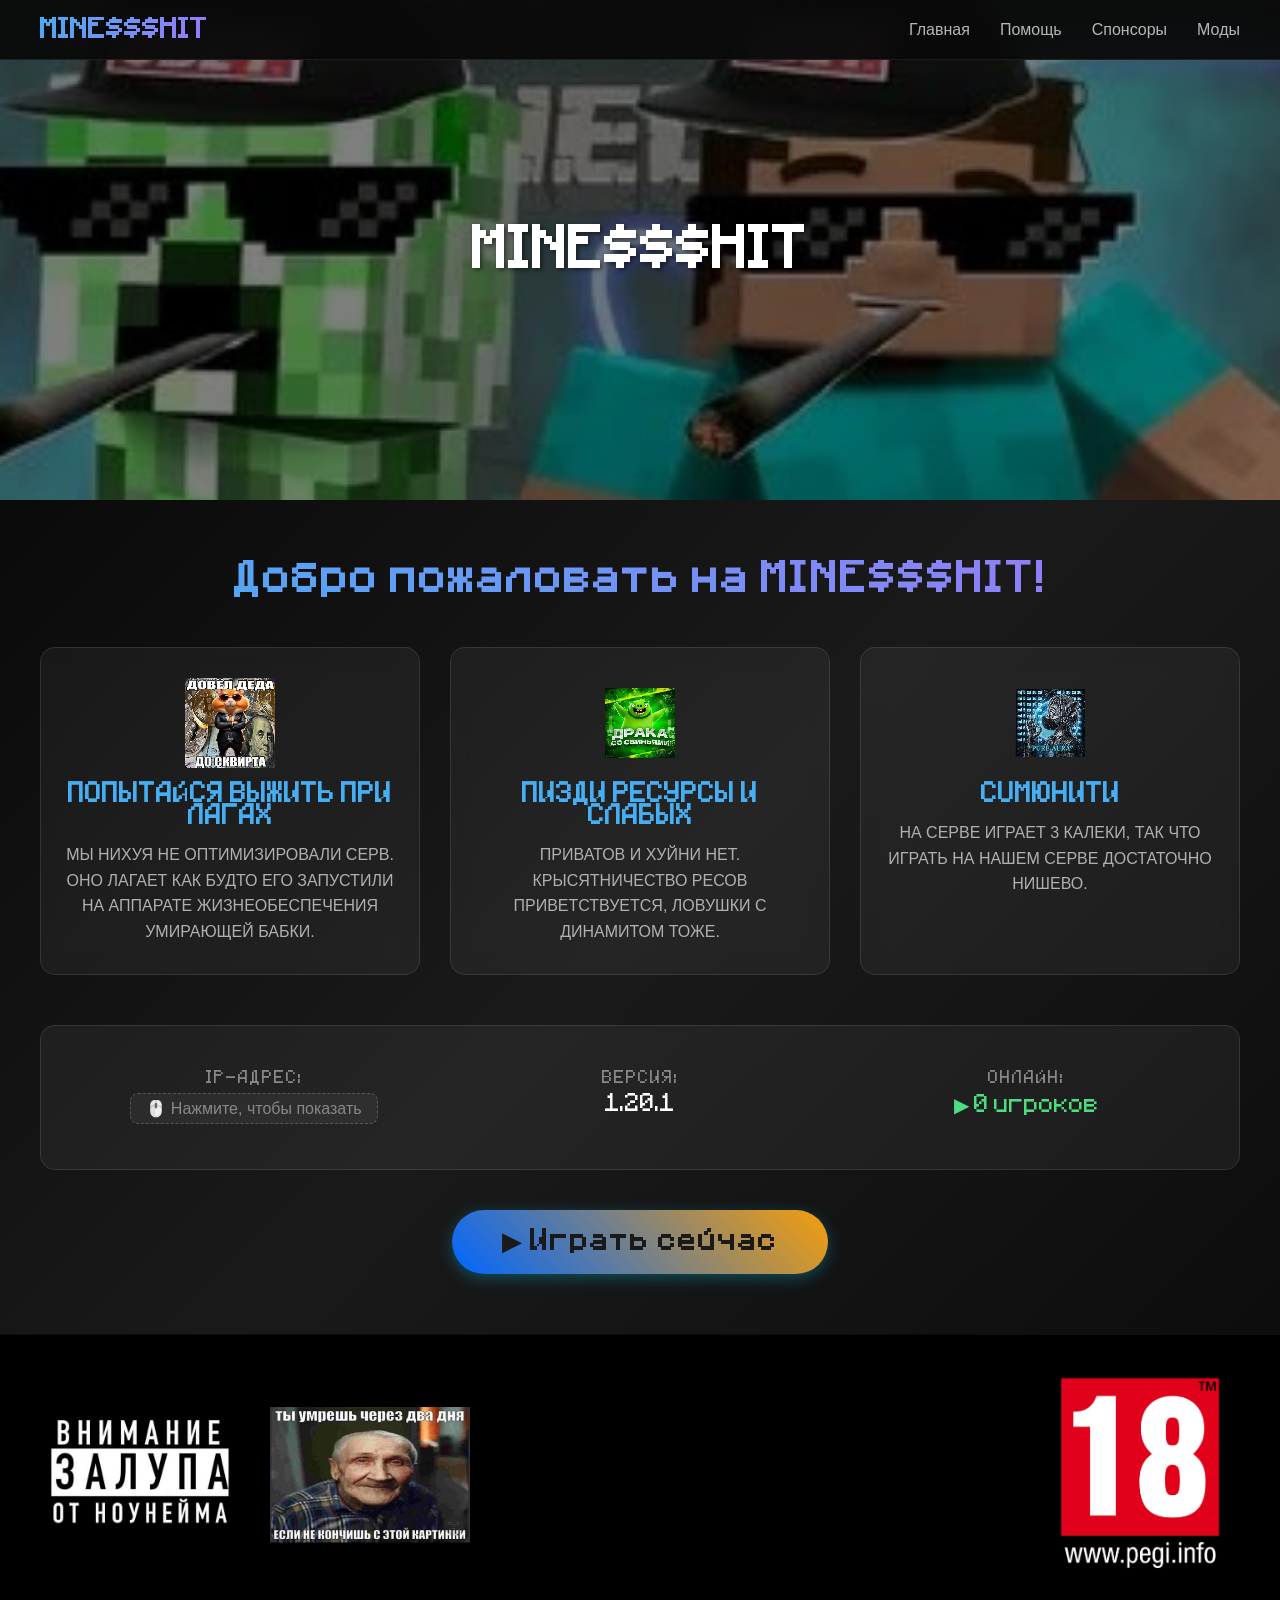
<file: index.html>
<!DOCTYPE html>
<html lang="ru">
<head>
    <meta charset="UTF-8">
    <meta name="viewport" content="width=device-width, initial-scale=1.0">
    <title>MINE$$$HIT</title>
    <link rel="stylesheet" href="style.css">
</head>
<body>
    <nav class="navbar">
        <div class="nav-container">
            <div class="nav-logo">
                <a href="index.html">MINE$$$HIT</a>
            </div>
            
           <ul class="nav-menu">
    <li><a href="player.html">Главная</a></li>
    <li><a href="#" id="helpBtn">Помощь</a></li>
    <li><a href="spons.html">Спонсоры</a></li>
    <li><a href="mods.html">Моды</a></li>
</ul>
            <div class="nav-burger" id="burgerMenu">
                <span></span>
                <span></span>
                <span></span>
            </div>
        </div>
    </nav>
    <div class="channel-banner">
        <img src="images/shapka test 2.jpg" alt="Баннер канала">
        <div class="banner-text">MINE$$$HIT</div>
    </div>

    <section class="server-info">
        <div class="container">
            <h2 class="section-title">Добро пожаловать на MINE$$$HIT!</h2>
            
            <div class="info-grid">
                <div class="info-card">
                    <div class="icon">
                        <img src="images/ded.jpg" alt="Выживание">
                    </div>
                    <h3>ПОПЫТАЙСЯ ВЫЖИТЬ ПРИ ЛАГАХ</h3>
                    <p>МЫ НИХУЯ НЕ ОПТИМИЗИРОВАЛИ СЕРВ. ОНО ЛАГАЕТ КАК БУДТО ЕГО ЗАПУСТИЛИ НА АППАРАТЕ ЖИЗНЕОБЕСПЕЧЕНИЯ УМИРАЮЩЕЙ БАБКИ.</p>
                </div>
                <div class="info-card">
                    <div class="icon">
                        <img src="images/svin.jpg" alt="Приваты">
                    </div>
                    <h3>ПИЗДИ РЕСУРСЫ И СЛАБЫХ</h3>
                    <p>ПРИВАТОВ И ХУЙНИ НЕТ. КРЫСЯТНИЧЕСТВО РЕСОВ ПРИВЕТСТВУЕТСЯ, ЛОВУШКИ С ДИНАМИТОМ ТОЖЕ.</p>
                </div>
                <div class="info-card">
                    <div class="icon">
                        <img src="images/aura.jpg" alt="Комьюнити">
                    </div>
                    <h3>CUMЮНИТИ</h3>
                    <p>НА СЕРВЕ ИГРАЕТ 3 КАЛЕКИ, ТАК ЧТО ИГРАТЬ НА НАШЕМ СЕРВЕ ДОСТАТОЧНО НИШЕВО.</p>
                </div>
            </div>
            <div class="server-details">
                <div class="detail-item">
                    <span class="label">IP-адрес:</span>
                    <span class="value" style="display: flex; flex-direction: column; align-items: center; gap: 8px;">
                        <span id="ip-hidden" class="ip-hidden">🖱️ Нажмите, чтобы показать</span>
                        <span id="ip-visible" class="ip-visible" style="display: none;"><img src="images/IP.jpg" alt="IP"></span>
                    </span>
                </div>
                <div class="detail-item">
                    <span class="label">Версия:</span>
                    <span class="value">1.20.1</span>
                </div>
                <div class="detail-item">
                    <span class="label">Онлайн:</span>
                    <span class="value" id="online-count">▶ 0 игроков</span>
                </div>
            </div>
            <div class="cta-button">
                <a href="opros.html" class="btn-play">▶ Играть сейчас</a>
            </div>
        </div>
    </section>
<footer class="site-footer">
    <div class="container">
        <div class="footer-images">
            <div class="footer-left">
                <div class="footer-img">
                    <img src="images/noname.jpg" alt="noname">
                </div>
                <div class="footer-img">
                    <img src="images/dedd.jpg" alt="dedd">
                    <img src="images/hdmi.jpg" alt="hdmi">
                </div>
            </div>
            <div class="footer-right">
                <div class="footer-img">
                    <img src="images/pegi.jpg" alt="pegi">
                </div>
            </div>
        </div>
    </div>
</footer>
    <div class="modal-overlay" id="helpModal">
        <div class="modal-content">
            <div class="modal-header">
                <h2>Помощь</h2>
                <button class="modal-close" id="helpClose">&times;</button>
            </div>
            <div class="modal-body">
                <p>Хз позвони по телефону доверия</p>
                <p style="color: #888; font-size: 14px; margin-top: 10px;">
                    <img src="images/oluh.gif">
                </p>
            </div>
        </div>
    </div>
    <script src="script.js"></script>
</body>
</html>
</file>
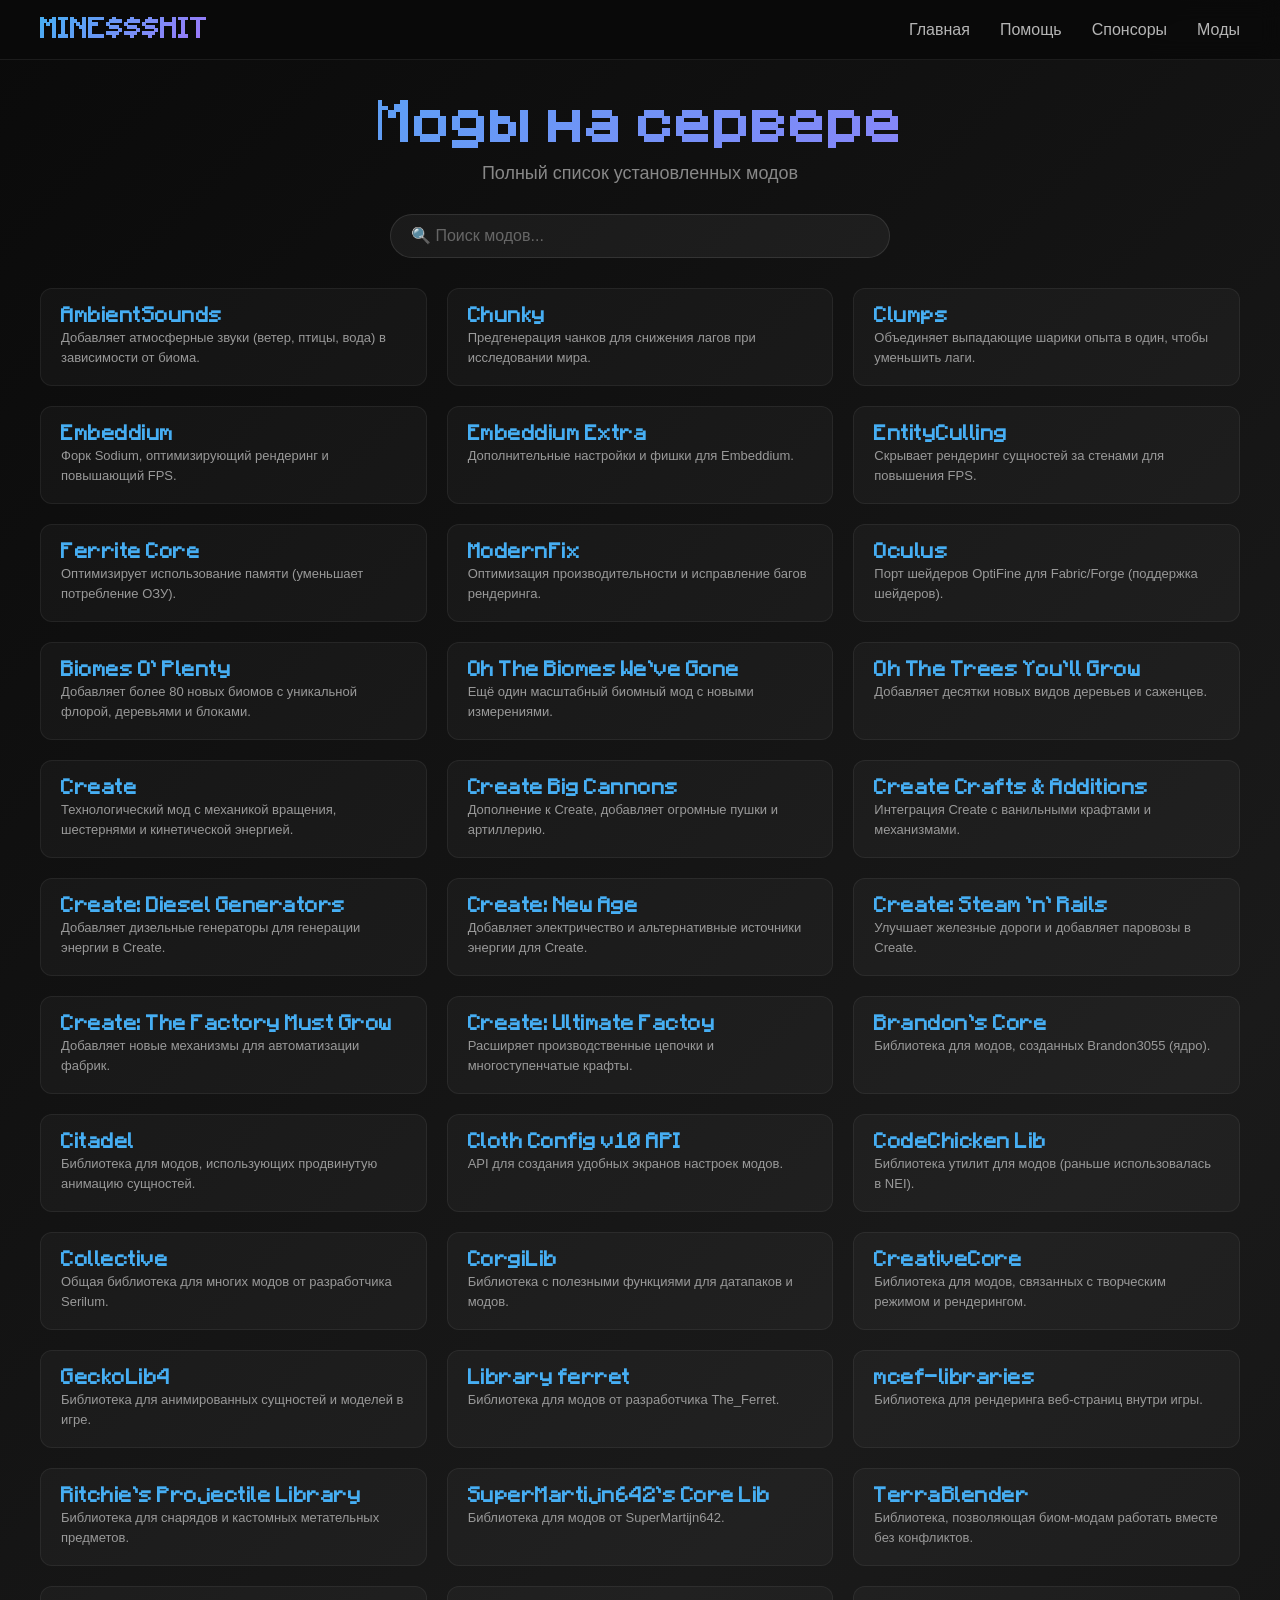
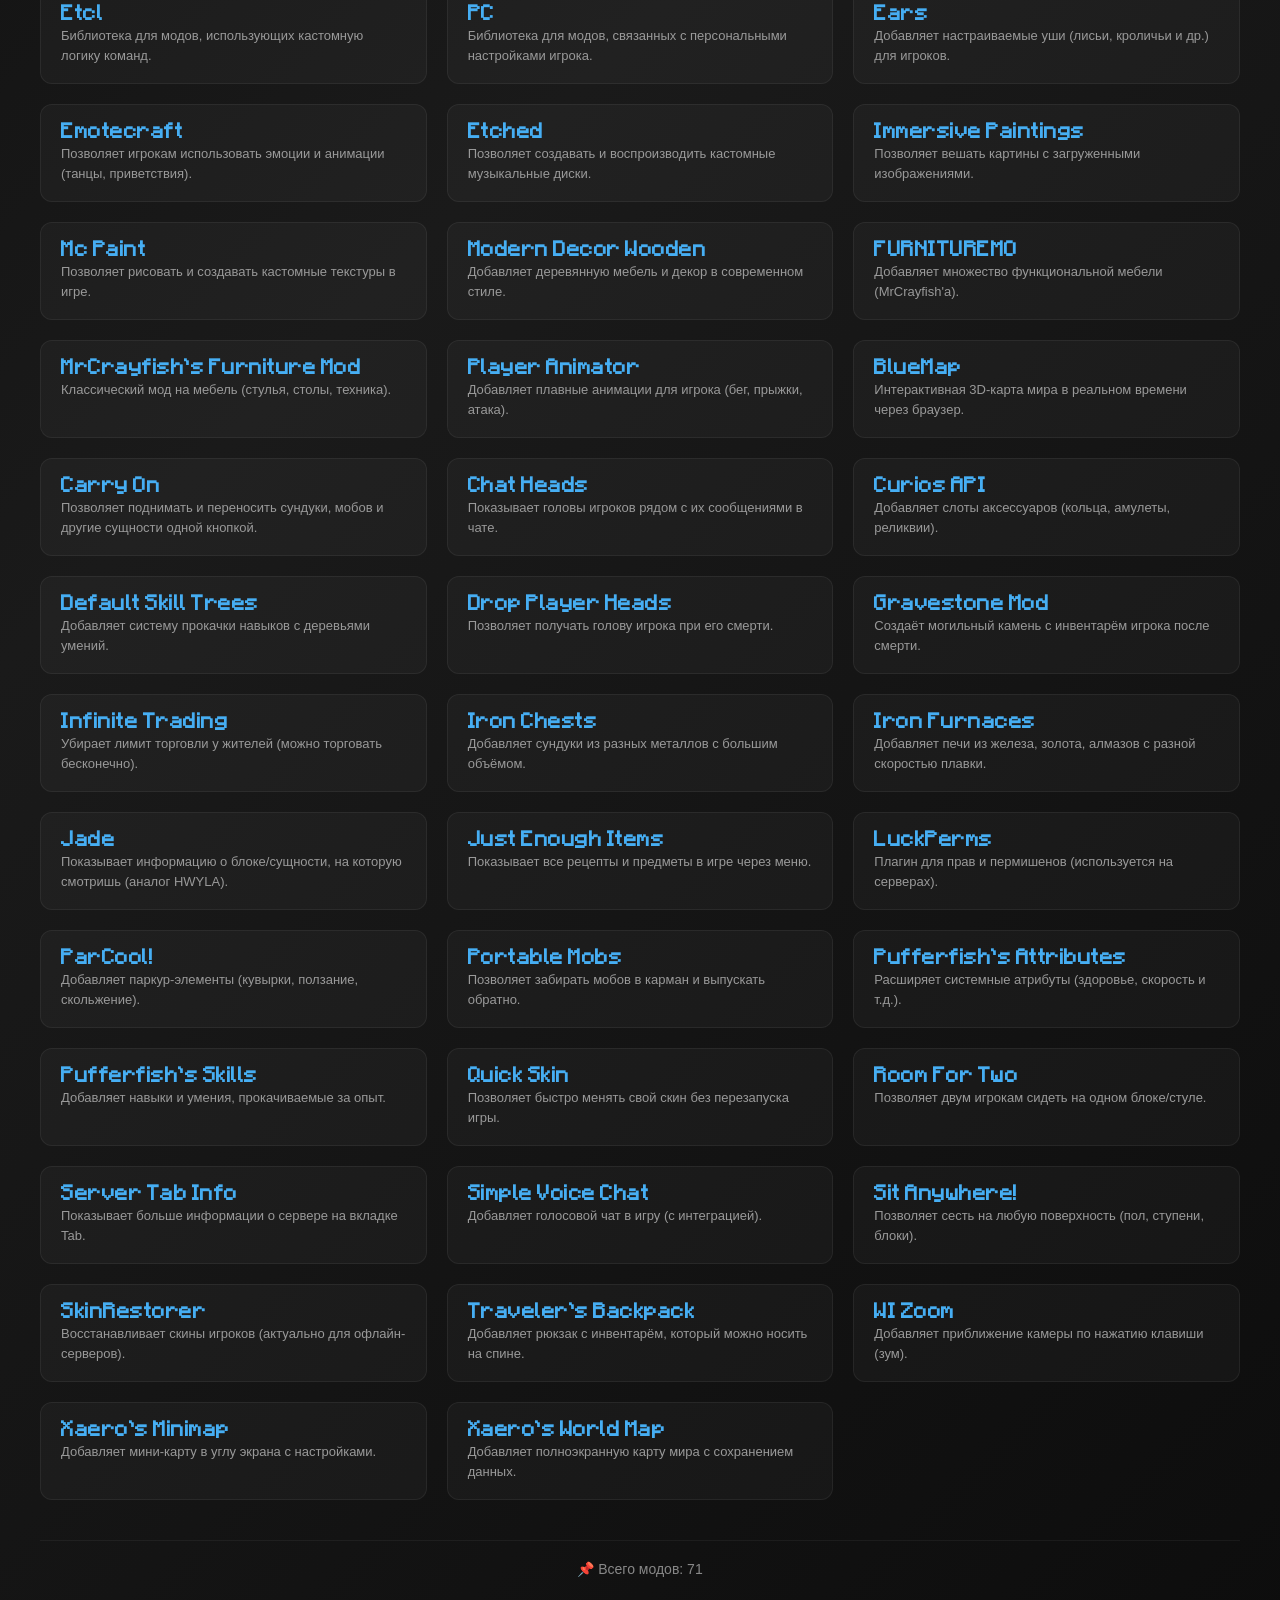
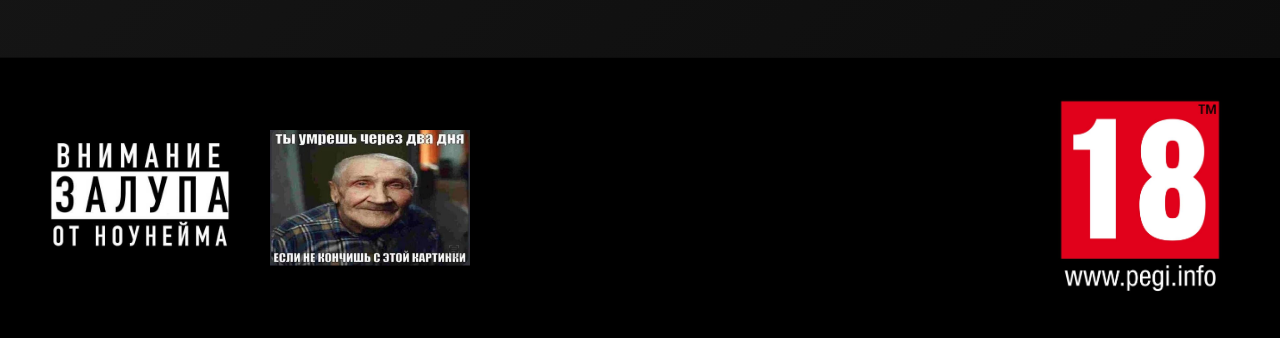
<file: mods.html>
<!DOCTYPE html>
<html lang="ru">
<head>
    <meta charset="UTF-8">
    <meta name="viewport" content="width=device-width, initial-scale=1.0">
    <title>Моды - MINE$$$HIT</title>
    <link rel="stylesheet" href="style.css">
    <link rel="stylesheet" href="mods.css">
</head>
<body>
    <nav class="navbar">
        <div class="nav-container">
            <div class="nav-logo">
                <a href="index.html">MINE$$$HIT</a>
            </div>
            
<ul class="nav-menu">
    <li><a href="player.html">Главная</a></li>
    <li><a href="#" id="helpBtn">Помощь</a></li>
    <li><a href="spons.html">Спонсоры</a></li>
    <li><a href="mods.html">Моды</a></li>
</ul>
            
            
            <div class="nav-burger" id="burgerMenu">
                <span></span>
                <span></span>
                <span></span>
            </div>
        </div>
    </nav>

    <section class="mods-page">
        <div class="container">
            <h1 class="page-title">Моды на сервере</h1>
            <p class="page-subtitle">Полный список установленных модов</p>
            
            <div class="mods-search">
                <input type="text" id="modSearch" placeholder="🔍 Поиск модов..." class="search-input">
            </div>

            <div class="mods-grid" id="modsGrid">
                <div class="mod-card" data-name="AmbientSounds" data-desc="Добавляет атмосферные звуки ветер птицы вода в зависимости от биома">
                    <div class="mod-info">
                        <h3>AmbientSounds</h3>
                        <p>Добавляет атмосферные звуки (ветер, птицы, вода) в зависимости от биома.</p>
                    </div>
                </div>

                <div class="mod-card" data-name="Chunky" data-desc="Предгенерация чанков для снижения лагов при исследовании мира">
                    <div class="mod-info">
                        <h3>Chunky</h3>
                        <p>Предгенерация чанков для снижения лагов при исследовании мира.</p>
                    </div>
                </div>

                <div class="mod-card" data-name="Clumps" data-desc="Объединяет выпадающие шарики опыта в один чтобы уменьшить лаги">
                    <div class="mod-info">
                        <h3>Clumps</h3>
                        <p>Объединяет выпадающие шарики опыта в один, чтобы уменьшить лаги.</p>
                    </div>
                </div>

                <div class="mod-card" data-name="Embeddium" data-desc="Форк Sodium оптимизирующий рендеринг и повышающий FPS">
                    <div class="mod-info">
                        <h3>Embeddium</h3>
                        <p>Форк Sodium, оптимизирующий рендеринг и повышающий FPS.</p>
                    </div>
                </div>

                <div class="mod-card" data-name="Embeddium Extra" data-desc="Дополнительные настройки и фишки для Embeddium">
                    <div class="mod-info">
                        <h3>Embeddium Extra</h3>
                        <p>Дополнительные настройки и фишки для Embeddium.</p>
                    </div>
                </div>

                <div class="mod-card" data-name="EntityCulling" data-desc="Скрывает рендеринг сущностей за стенами для повышения FPS">
   
                    <div class="mod-info">
                        <h3>EntityCulling</h3>
                        <p>Скрывает рендеринг сущностей за стенами для повышения FPS.</p>
                    </div>
                </div>

                <div class="mod-card" data-name="Ferrite Core" data-desc="Оптимизирует использование памяти уменьшает потребление ОЗУ">
           
                    <div class="mod-info">
                        <h3>Ferrite Core</h3>
                        <p>Оптимизирует использование памяти (уменьшает потребление ОЗУ).</p>
                    </div>
                </div>

                <div class="mod-card" data-name="ModernFix" data-desc="Оптимизация производительности и исправление багов рендеринга">
          
                    <div class="mod-info">
                        <h3>ModernFix</h3>
                        <p>Оптимизация производительности и исправление багов рендеринга.</p>
                    </div>
                </div>

                <div class="mod-card" data-name="Oculus" data-desc="Порт шейдеров OptiFine для Fabric Forge поддержка шейдеров">
              
                    <div class="mod-info">
                        <h3>Oculus</h3>
                        <p>Порт шейдеров OptiFine для Fabric/Forge (поддержка шейдеров).</p>
                    </div>
                </div>

                <div class="mod-card" data-name="Biomes O' Plenty" data-desc="Добавляет более 80 новых биомов с уникальной флорой деревьями и блоками">
   
                    <div class="mod-info">
                        <h3>Biomes O' Plenty</h3>
                        <p>Добавляет более 80 новых биомов с уникальной флорой, деревьями и блоками.</p>
                    </div>
                </div>

                <div class="mod-card" data-name="Oh The Biomes Weve Gone" data-desc="Ещё один масштабный биомный мод с новыми измерениями">
         
                    <div class="mod-info">
                        <h3>Oh The Biomes We've Gone</h3>
                        <p>Ещё один масштабный биомный мод с новыми измерениями.</p>
                    </div>
                </div>

                <div class="mod-card" data-name="Oh The Trees Youll Grow" data-desc="Добавляет десятки новых видов деревьев и саженцев">
         
                    <div class="mod-info">
                        <h3>Oh The Trees You'll Grow</h3>
                        <p>Добавляет десятки новых видов деревьев и саженцев.</p>
                    </div>
                </div>

                <div class="mod-card" data-name="Create" data-desc="Технологический мод с механикой вращения шестернями и кинетической энергией">
        
                    <div class="mod-info">
                        <h3>Create</h3>
                        <p>Технологический мод с механикой вращения, шестернями и кинетической энергией.</p>
                    </div>
                </div>

                <div class="mod-card" data-name="Create Big Cannons" data-desc="Дополнение к Create добавляет огромные пушки и артиллерию">
      
                    <div class="mod-info">
                        <h3>Create Big Cannons</h3>
                        <p>Дополнение к Create, добавляет огромные пушки и артиллерию.</p>
                    </div>
                </div>

                <div class="mod-card" data-name="Create Crafts & Additions" data-desc="Интеграция Create с ванильными крафтами и механизмами">
             
                    <div class="mod-info">
                        <h3>Create Crafts & Additions</h3>
                        <p>Интеграция Create с ванильными крафтами и механизмами.</p>
                    </div>
                </div>

                <div class="mod-card" data-name="Create Diesel Generators" data-desc="Добавляет дизельные генераторы для генерации энергии в Create">
          
                    <div class="mod-info">
                        <h3>Create: Diesel Generators</h3>
                        <p>Добавляет дизельные генераторы для генерации энергии в Create.</p>
                    </div>
                </div>

                <div class="mod-card" data-name="Create New Age" data-desc="Добавляет электричество и альтернативные источники энергии для Create">
          
                    <div class="mod-info">
                        <h3>Create: New Age</h3>
                        <p>Добавляет электричество и альтернативные источники энергии для Create.</p>
                    </div>
                </div>

                <div class="mod-card" data-name="Create Steam n Rails" data-desc="Улучшает железные дороги и добавляет паровозы в Create">
       
                    <div class="mod-info">
                        <h3>Create: Steam 'n' Rails</h3>
                        <p>Улучшает железные дороги и добавляет паровозы в Create.</p>
                    </div>
                </div>

                <div class="mod-card" data-name="Create The Factory Must Grow" data-desc="Добавляет новые механизмы для автоматизации фабрик">
         
                    <div class="mod-info">
                        <h3>Create: The Factory Must Grow</h3>
                        <p>Добавляет новые механизмы для автоматизации фабрик.</p>
                    </div>
                </div>

                <div class="mod-card" data-name="Create Ultimate Factory" data-desc="Расширяет производственные цепочки и многоступенчатые крафты">
     
                    <div class="mod-info">
                        <h3>Create: Ultimate Factoy</h3>
                        <p>Расширяет производственные цепочки и многоступенчатые крафты.</p>
                    </div>
                </div>

                <div class="mod-card" data-name="Brandons Core" data-desc="Библиотека для модов созданных Brandon3055 ядро">
       
                    <div class="mod-info">
                        <h3>Brandon's Core</h3>
                        <p>Библиотека для модов, созданных Brandon3055 (ядро).</p>
                    </div>
                </div>

                <div class="mod-card" data-name="Citadel" data-desc="Библиотека для модов использующих продвинутую анимацию сущностей">
        
                    <div class="mod-info">
                        <h3>Citadel</h3>
                        <p>Библиотека для модов, использующих продвинутую анимацию сущностей.</p>
                    </div>
                </div>

                <div class="mod-card" data-name="Cloth Config v10 API" data-desc="API для создания удобных экранов настроек модов">

                    <div class="mod-info">
                        <h3>Cloth Config v10 API</h3>
                        <p>API для создания удобных экранов настроек модов.</p>
                    </div>
                </div>

                <div class="mod-card" data-name="CodeChicken Lib" data-desc="Библиотека утилит для модов раньше использовалась в NEI">
           
                    <div class="mod-info">
                        <h3>CodeChicken Lib</h3>
                        <p>Библиотека утилит для модов (раньше использовалась в NEI).</p>
                    </div>
                </div>

                <div class="mod-card" data-name="Collective" data-desc="Общая библиотека для многих модов от разработчика Serilum">
             
                    <div class="mod-info">
                        <h3>Collective</h3>
                        <p>Общая библиотека для многих модов от разработчика Serilum.</p>
                    </div>
                </div>

                <div class="mod-card" data-name="CorgiLib" data-desc="Библиотека с полезными функциями для датапаков и модов">
        
                    <div class="mod-info">
                        <h3>CorgiLib</h3>
                        <p>Библиотека с полезными функциями для датапаков и модов.</p>
                    </div>
                </div>

                <div class="mod-card" data-name="CreativeCore" data-desc="Библиотека для модов связанных с творческим режимом и рендерингом">
        
                    <div class="mod-info">
                        <h3>CreativeCore</h3>
                        <p>Библиотека для модов, связанных с творческим режимом и рендерингом.</p>
                    </div>
                </div>

                <div class="mod-card" data-name="GeckoLib4" data-desc="Библиотека для анимированных сущностей и моделей в игре">
             
                    <div class="mod-info">
                        <h3>GeckoLib4</h3>
                        <p>Библиотека для анимированных сущностей и моделей в игре.</p>
                    </div>
                </div>

                <div class="mod-card" data-name="Library ferret" data-desc="Библиотека для модов от разработчика The_Ferret">
       
                    <div class="mod-info">
                        <h3>Library ferret</h3>
                        <p>Библиотека для модов от разработчика The_Ferret.</p>
                    </div>
                </div>

                <div class="mod-card" data-name="mcef-libraries" data-desc="Библиотека для рендеринга веб страниц внутри игры">
             
                    <div class="mod-info">
                        <h3>mcef-libraries</h3>
                        <p>Библиотека для рендеринга веб-страниц внутри игры.</p>
                    </div>
                </div>

                <div class="mod-card" data-name="Ritchies Projectile Library" data-desc="Библиотека для снарядов и кастомных метательных предметов">
           
                    <div class="mod-info">
                        <h3>Ritchie's Projectile Library</h3>
                        <p>Библиотека для снарядов и кастомных метательных предметов.</p>
                    </div>
                </div>

                <div class="mod-card" data-name="SuperMartijn642s Core Lib" data-desc="Библиотека для модов от SuperMartijn642">
      
                    <div class="mod-info">
                        <h3>SuperMartijn642's Core Lib</h3>
                        <p>Библиотека для модов от SuperMartijn642.</p>
                    </div>
                </div>

                <div class="mod-card" data-name="TerraBlender" data-desc="Библиотека позволяющая биом модам работать вместе без конфликтов">
       
                    <div class="mod-info">
                        <h3>TerraBlender</h3>
                        <p>Библиотека, позволяющая биом-модам работать вместе без конфликтов.</p>
                    </div>
                </div>

                <div class="mod-card" data-name="Etcl" data-desc="Библиотека для модов использующих кастомную логику команд">
     
                    <div class="mod-info">
                        <h3>Etcl</h3>
                        <p>Библиотека для модов, использующих кастомную логику команд.</p>
                    </div>
                </div>

                <div class="mod-card" data-name="PC" data-desc="Библиотека для модов связанных с персональными настройками игрока">
      
                    <div class="mod-info">
                        <h3>PC</h3>
                        <p>Библиотека для модов, связанных с персональными настройками игрока.</p>
                    </div>
                </div>

                <div class="mod-card" data-name="Ears" data-desc="Добавляет настраиваемые уши лисьи кроличьи и др для игроков">
           
                    <div class="mod-info">
                        <h3>Ears</h3>
                        <p>Добавляет настраиваемые уши (лисьи, кроличьи и др.) для игроков.</p>
                    </div>
                </div>

                <div class="mod-card" data-name="Emotecraft" data-desc="Позволяет игрокам использовать эмоции и анимации танцы приветствия">
          
                    <div class="mod-info">
                        <h3>Emotecraft</h3>
                        <p>Позволяет игрокам использовать эмоции и анимации (танцы, приветствия).</p>
                    </div>
                </div>

                <div class="mod-card" data-name="Etched" data-desc="Позволяет создавать и воспроизводить кастомные музыкальные диски">
       
                    <div class="mod-info">
                        <h3>Etched</h3>
                        <p>Позволяет создавать и воспроизводить кастомные музыкальные диски.</p>
                    </div>
                </div>

                <div class="mod-card" data-name="Immersive Paintings" data-desc="Позволяет вешать картины с загруженными изображениями">
        
                    <div class="mod-info">
                        <h3>Immersive Paintings</h3>
                        <p>Позволяет вешать картины с загруженными изображениями.</p>
                    </div>
                </div>

                <div class="mod-card" data-name="Mc Paint" data-desc="Позволяет рисовать и создавать кастомные текстуры в игре">
           
                    <div class="mod-info">
                        <h3>Mc Paint</h3>
                        <p>Позволяет рисовать и создавать кастомные текстуры в игре.</p>
                    </div>
                </div>

                <div class="mod-card" data-name="Modern Decor Wooden" data-desc="Добавляет деревянную мебель и декор в современном стиле">
         
                    <div class="mod-info">
                        <h3>Modern Decor Wooden</h3>
                        <p>Добавляет деревянную мебель и декор в современном стиле.</p>
                    </div>
                </div>

                <div class="mod-card" data-name="FURNITUREMO" data-desc="Добавляет множество функциональной мебели MrCrayfish а">
       
                    <div class="mod-info">
                        <h3>FURNITUREMO</h3>
                        <p>Добавляет множество функциональной мебели (MrCrayfish'а).</p>
                    </div>
                </div>

                <div class="mod-card" data-name="MrCrayfishs Furniture Mod" data-desc="Классический мод на мебель стулья столы техника">
         
                    <div class="mod-info">
                        <h3>MrCrayfish's Furniture Mod</h3>
                        <p>Классический мод на мебель (стулья, столы, техника).</p>
                    </div>
                </div>

                <div class="mod-card" data-name="Player Animator" data-desc="Добавляет плавные анимации для игрока бег прыжки атака">
      
                    <div class="mod-info">
                        <h3>Player Animator</h3>
                        <p>Добавляет плавные анимации для игрока (бег, прыжки, атака).</p>
                    </div>
                </div>

                <div class="mod-card" data-name="BlueMap" data-desc="Интерактивная 3D карта мира в реальном времени через браузер">
           
                    <div class="mod-info">
                        <h3>BlueMap</h3>
                        <p>Интерактивная 3D-карта мира в реальном времени через браузер.</p>
                    </div>
                </div>

                <div class="mod-card" data-name="Carry On" data-desc="Позволяет поднимать и переносить сундуки мобов и другие сущности одной кнопкой">
        
                    <div class="mod-info">
                        <h3>Carry On</h3>
                        <p>Позволяет поднимать и переносить сундуки, мобов и другие сущности одной кнопкой.</p>
                    </div>
                </div>

                <div class="mod-card" data-name="Chat Heads" data-desc="Показывает головы игроков рядом с их сообщениями в чате">
              
                    <div class="mod-info">
                        <h3>Chat Heads</h3>
                        <p>Показывает головы игроков рядом с их сообщениями в чате.</p>
                    </div>
                </div>

                <div class="mod-card" data-name="Curios API" data-desc="Добавляет слоты аксессуаров кольца амулеты реликвии">
            
                    <div class="mod-info">
                        <h3>Curios API</h3>
                        <p>Добавляет слоты аксессуаров (кольца, амулеты, реликвии).</p>
                    </div>
                </div>

                <div class="mod-card" data-name="Default Skill Trees" data-desc="Добавляет систему прокачки навыков с деревьями умений">
                    <div class="mod-info">
                        <h3>Default Skill Trees</h3>
                        <p>Добавляет систему прокачки навыков с деревьями умений.</p>
                    </div>
                </div>

                <div class="mod-card" data-name="Drop Player Heads" data-desc="Позволяет получать голову игрока при его смерти">
          
                    <div class="mod-info">
                        <h3>Drop Player Heads</h3>
                        <p>Позволяет получать голову игрока при его смерти.</p>
                    </div>
                </div>

                <div class="mod-card" data-name="Gravestone Mod" data-desc="Создаёт могильный камень с инвентарём игрока после смерти">
              
                    <div class="mod-info">
                        <h3>Gravestone Mod</h3>
                        <p>Создаёт могильный камень с инвентарём игрока после смерти.</p>
                    </div>
                </div>

                <div class="mod-card" data-name="Infinite Trading" data-desc="Убирает лимит торговли у жителей можно торговать бесконечно">
           
                    <div class="mod-info">
                        <h3>Infinite Trading</h3>
                        <p>Убирает лимит торговли у жителей (можно торговать бесконечно).</p>
                    </div>
                </div>

                <div class="mod-card" data-name="Iron Chests" data-desc="Добавляет сундуки из разных металлов с большим объёмом">
        
                    <div class="mod-info">
                        <h3>Iron Chests</h3>
                        <p>Добавляет сундуки из разных металлов с большим объёмом.</p>
                    </div>
                </div>

                <div class="mod-card" data-name="Iron Furnaces" data-desc="Добавляет печи из железа золота алмазов с разной скоростью плавки">
           
                    <div class="mod-info">
                        <h3>Iron Furnaces</h3>
                        <p>Добавляет печи из железа, золота, алмазов с разной скоростью плавки.</p>
                    </div>
                </div>

                <div class="mod-card" data-name="Jade" data-desc="Показывает информацию о блоке сущности на которую смотришь аналог HWYLA">
         
                    <div class="mod-info">
                        <h3>Jade</h3>
                        <p>Показывает информацию о блоке/сущности, на которую смотришь (аналог HWYLA).</p>
                    </div>
                </div>

                <div class="mod-card" data-name="Just Enough Items" data-desc="Показывает все рецепты и предметы в игре через меню">
      
                    <div class="mod-info">
                        <h3>Just Enough Items</h3>
                        <p>Показывает все рецепты и предметы в игре через меню.</p>
                    </div>
                </div>

                <div class="mod-card" data-name="LuckPerms" data-desc="Плагин для прав и пермишенов используется на серверах">

                    <div class="mod-info">
                        <h3>LuckPerms</h3>
                        <p>Плагин для прав и пермишенов (используется на серверах).</p>
                    </div>
                </div>

                <div class="mod-card" data-name="ParCool" data-desc="Добавляет паркур элементы кувырки ползание скольжение">
         
                    <div class="mod-info">
                        <h3>ParCool!</h3>
                        <p>Добавляет паркур-элементы (кувырки, ползание, скольжение).</p>
                    </div>
                </div>

                <div class="mod-card" data-name="Portable Mobs" data-desc="Позволяет забирать мобов в карман и выпускать обратно">
    
                    <div class="mod-info">
                        <h3>Portable Mobs</h3>
                        <p>Позволяет забирать мобов в карман и выпускать обратно.</p>
                    </div>
                </div>

                <div class="mod-card" data-name="Pufferfishs Attributes" data-desc="Расширяет системные атрибуты здоровье скорость и тд">
        
                    <div class="mod-info">
                        <h3>Pufferfish's Attributes</h3>
                        <p>Расширяет системные атрибуты (здоровье, скорость и т.д.).</p>
                    </div>
                </div>

                <div class="mod-card" data-name="Pufferfishs Skills" data-desc="Добавляет навыки и умения прокачиваемые за опыт">
         
                    <div class="mod-info">
                        <h3>Pufferfish's Skills</h3>
                        <p>Добавляет навыки и умения, прокачиваемые за опыт.</p>
                    </div>
                </div>

                <div class="mod-card" data-name="Quick Skin" data-desc="Позволяет быстро менять свой скин без перезапуска игры">
             
                    <div class="mod-info">
                        <h3>Quick Skin</h3>
                        <p>Позволяет быстро менять свой скин без перезапуска игры.</p>
                    </div>
                </div>

                <div class="mod-card" data-name="Room For Two" data-desc="Позволяет двум игрокам сидеть на одном блоке стуле">
           
                    <div class="mod-info">
                        <h3>Room For Two</h3>
                        <p>Позволяет двум игрокам сидеть на одном блоке/стуле.</p>
                    </div>
                </div>

                <div class="mod-card" data-name="Server Tab Info" data-desc="Показывает больше информации о сервере на вкладке Tab">
          
                    <div class="mod-info">
                        <h3>Server Tab Info</h3>
                        <p>Показывает больше информации о сервере на вкладке Tab.</p>
                    </div>
                </div>

                <div class="mod-card" data-name="Simple Voice Chat" data-desc="Добавляет голосовой чат в игру с интеграцией">
    
                    <div class="mod-info">
                        <h3>Simple Voice Chat</h3>
                        <p>Добавляет голосовой чат в игру (с интеграцией).</p>
                    </div>
                </div>

                <div class="mod-card" data-name="Sit Anywhere" data-desc="Позволяет сесть на любую поверхность пол ступени блоки">
         
                    <div class="mod-info">
                        <h3>Sit Anywhere!</h3>
                        <p>Позволяет сесть на любую поверхность (пол, ступени, блоки).</p>
                    </div>
                </div>

                <div class="mod-card" data-name="SkinRestorer" data-desc="Восстанавливает скины игроков актуально для офлайн серверов">
       
                    <div class="mod-info">
                        <h3>SkinRestorer</h3>
                        <p>Восстанавливает скины игроков (актуально для офлайн-серверов).</p>
                    </div>
                </div>

                <div class="mod-card" data-name="Travelers Backpack" data-desc="Добавляет рюкзак с инвентарём который можно носить на спине">
            
                    <div class="mod-info">
                        <h3>Traveler's Backpack</h3>
                        <p>Добавляет рюкзак с инвентарём, который можно носить на спине.</p>
                    </div>
                </div>

                <div class="mod-card" data-name="WI Zoom" data-desc="Добавляет приближение камеры по нажатию клавиши зум">
     
                    <div class="mod-info">
                        <h3>WI Zoom</h3>
                        <p>Добавляет приближение камеры по нажатию клавиши (зум).</p>
                    </div>
                </div>

                <div class="mod-card" data-name="Xaeros Minimap" data-desc="Добавляет мини карту в углу экрана с настройками">
        
                    <div class="mod-info">
                        <h3>Xaero's Minimap</h3>
                        <p>Добавляет мини-карту в углу экрана с настройками.</p>
                    </div>
                </div>

                <div class="mod-card" data-name="Xaeros World Map" data-desc="Добавляет полноэкранную карту мира с сохранением данных">
        
                    <div class="mod-info">
                        <h3>Xaero's World Map</h3>
                        <p>Добавляет полноэкранную карту мира с сохранением данных.</p>
                    </div>
                </div>
            </div>

            <div class="mods-placeholder">
                <p>📌 Всего модов: <span id="modCount">0</span></p>
            </div>
        </div>
    </section>
 <div class="modal-overlay" id="helpModal">
        <div class="modal-content">
            <div class="modal-header">
                <h2>Помощь</h2>
                <button class="modal-close" id="helpClose">&times;</button>
            </div>
            <div class="modal-body">
                <p>Хз позвони по телефону доверия</p>
                <p style="color: #888; font-size: 14px; margin-top: 10px;">
                    <img src="images/oluh.gif">
                </p>
            </div>
        </div>
    </div>
<footer class="site-footer">
    <div class="container">
        <div class="footer-images">
            <div class="footer-left">
                <div class="footer-img">
                    <img src="images/noname.jpg" alt="noname">
                </div>
                <div class="footer-img">
                    <img src="images/dedd.jpg" alt="dedd">
                    <img src="images/hdmi.jpg" alt="hdmi">
                </div>
            </div>
            <div class="footer-right">
                <div class="footer-img">
                    <img src="images/pegi.jpg" alt="pegi">
                </div>
            </div>
        </div>
    </div>
</footer>

    <script src="script.js"></script>
</body>
</html>
</file>
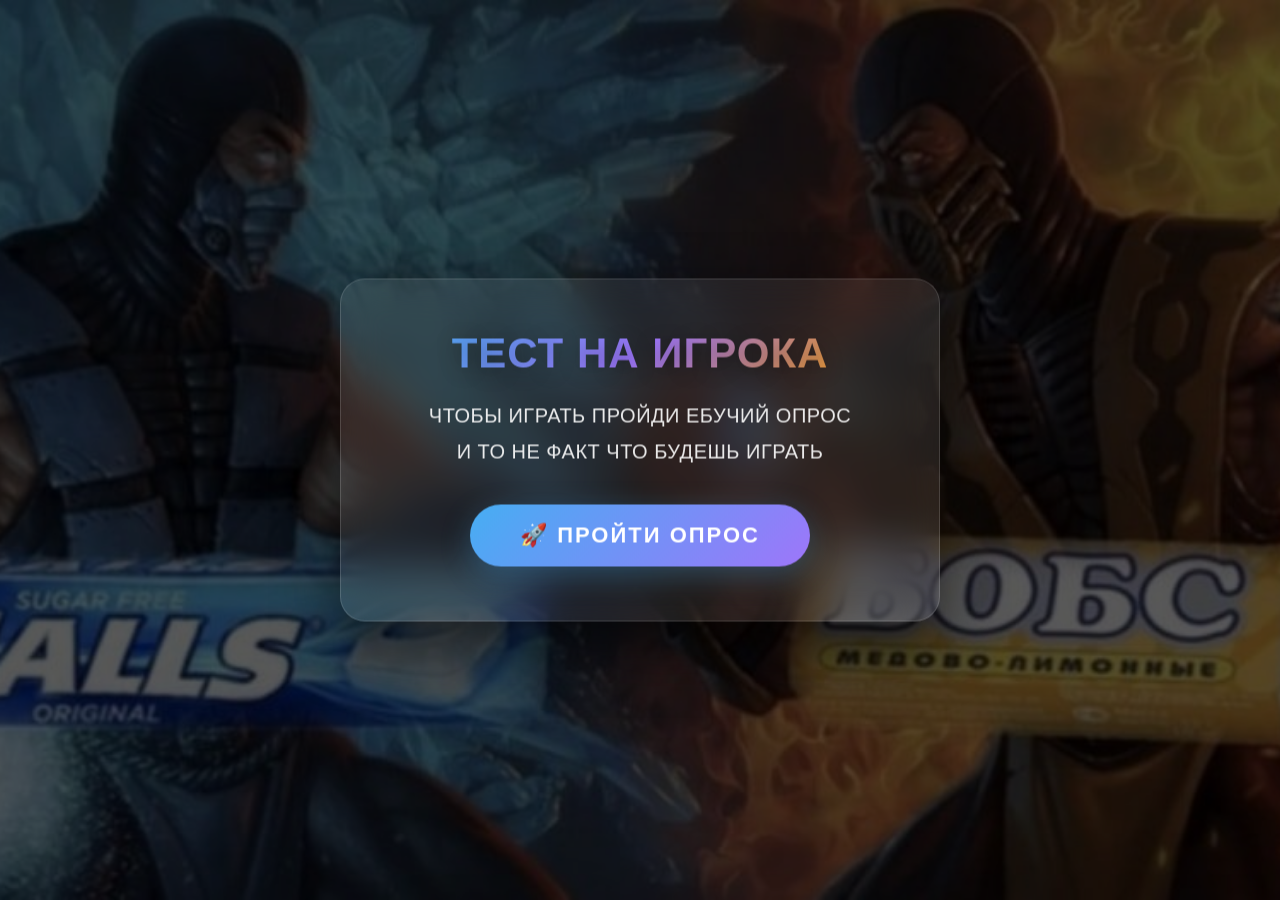
<file: opros.html>
<!DOCTYPE html>
<html lang="ru">
<head>
    <meta charset="UTF-8">
    <meta name="viewport" content="width=device-width, initial-scale=1.0">
    <title>Опрос - MINE$$$HIT</title>
    <link rel="stylesheet" href="opros.css">
</head>
<body>
    <img src="images/background.jpg" alt="Фон" class="background-image">

    <div class="overlay"></div>
    
    <div class="center-block">
        <h1 class="main-title">ТЕСТ НА ИГРОКА</h1>
        
        <p class="description">
            ЧТОБЫ ИГРАТЬ ПРОЙДИ ЕБУЧИЙ ОПРОС<br>
            И ТО НЕ ФАКТ ЧТО БУДЕШЬ ИГРАТЬ
        </p>
        
        <a href="https://docs.google.com/forms/d/e/1FAIpQLSfokqKVZjGvmEH-xZzee3sNAvr7g5OdQhkUyW3aItSPR-f0Ag/viewform?usp=dialog" class="survey-btn" id="surveyBtn">🚀 ПРОЙТИ ОПРОС</a>
    </div>

    <script src="script.js"></script>
</body>
</html>
</file>
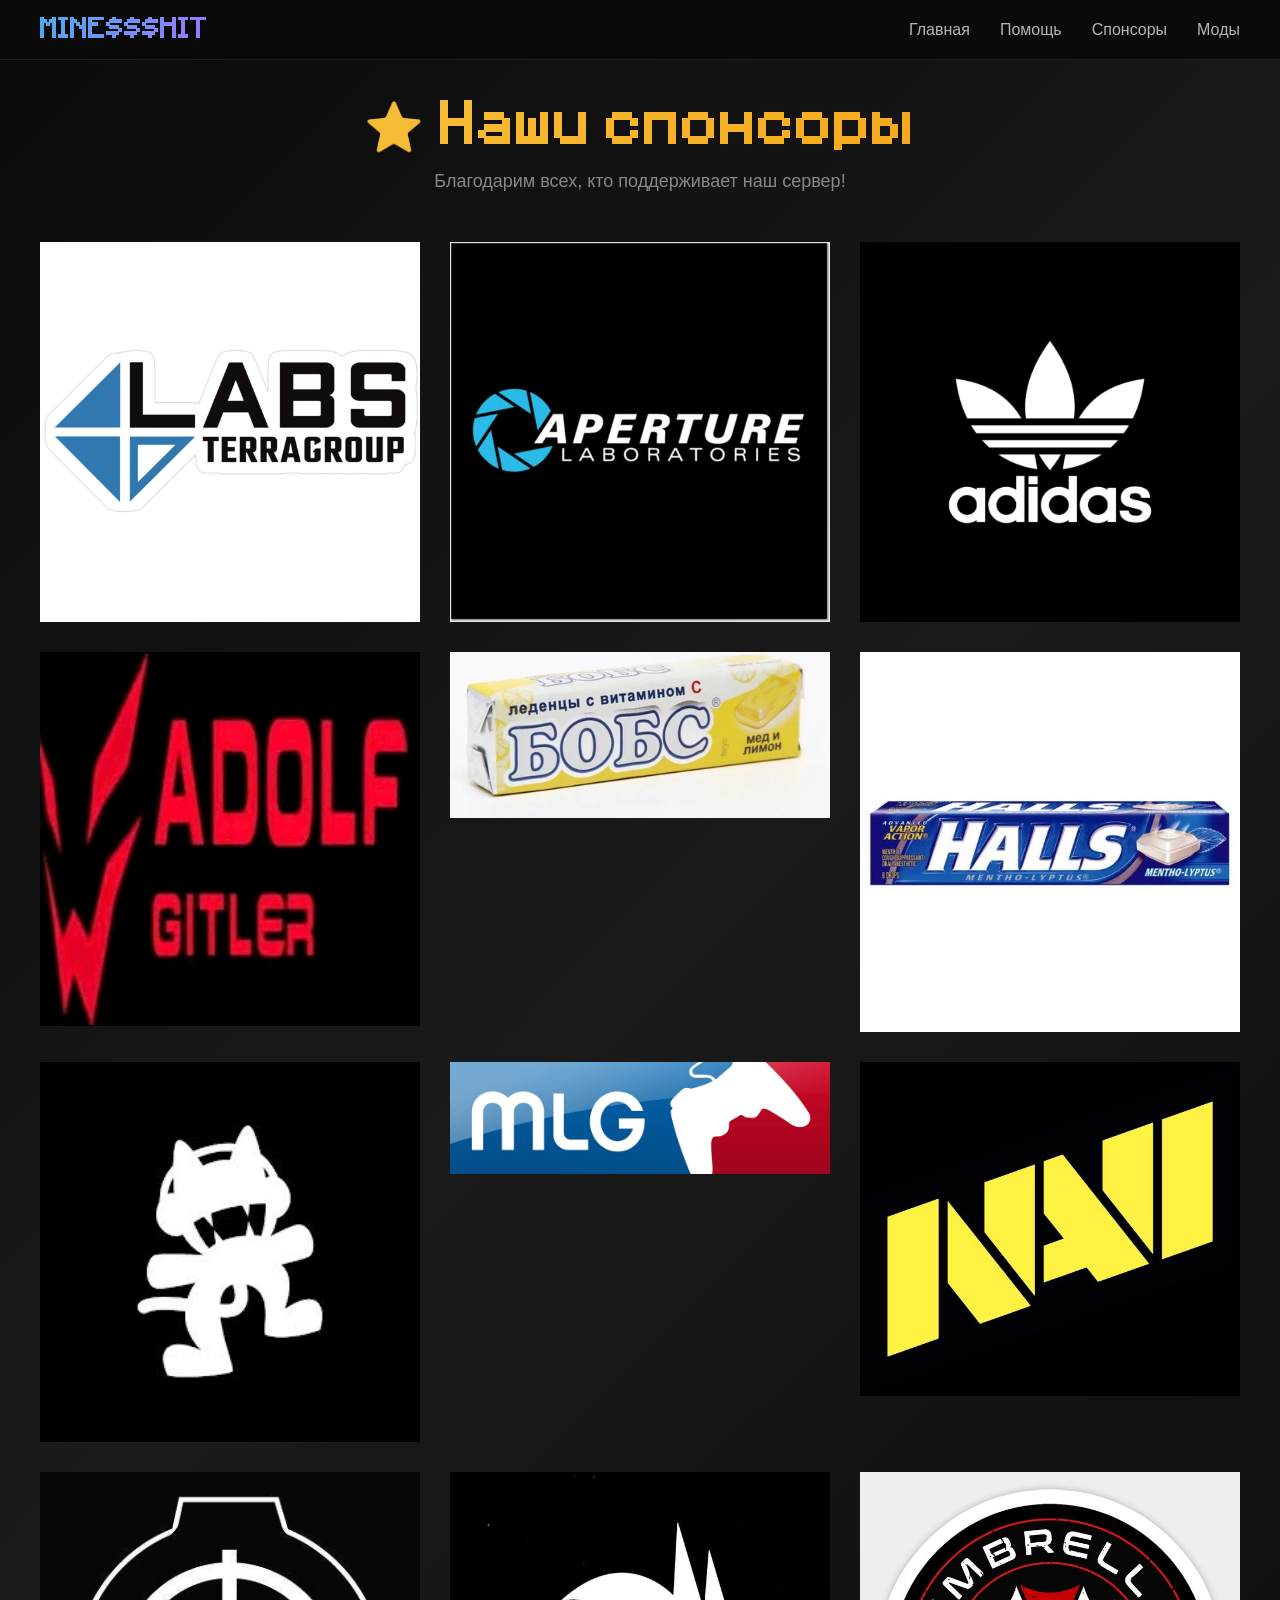
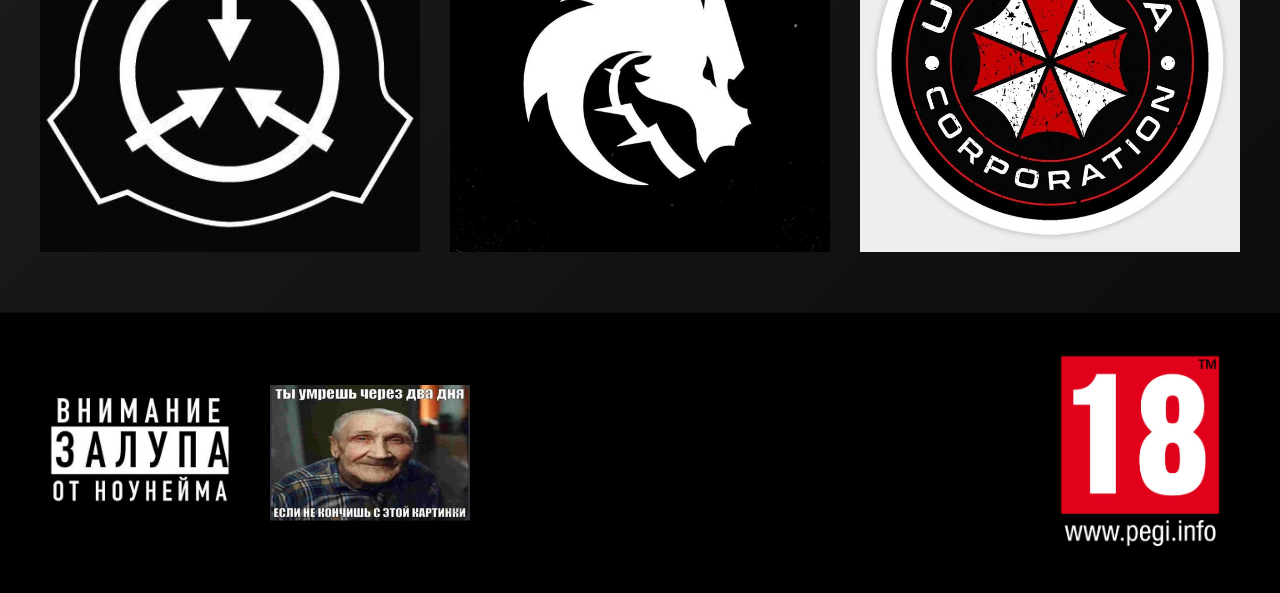
<file: spons.html>
<!DOCTYPE html>
<html lang="ru">
<head>
    <meta charset="UTF-8">
    <meta name="viewport" content="width=device-width, initial-scale=1.0">
    <title>Спонсоры - MINE$$$HIT</title>
    <link rel="stylesheet" href="style.css">
    <link rel="stylesheet" href="spons.css">
</head>
<body>
    <nav class="navbar">
        <div class="nav-container">
            <div class="nav-logo">
                <a href="index.html">MINE$$$HIT</a>
            </div>
            
<ul class="nav-menu">
    <li><a href="player.html">Главная</a></li>
    <li><a href="#" id="helpBtn">Помощь</a></li>
    <li><a href="spons.html">Спонсоры</a></li>
    <li><a href="mods.html">Моды</a></li>
</ul>
            
            <div class="nav-burger" id="burgerMenu">
                <span></span>
                <span></span>
                <span></span>
            </div>
        </div>
    </nav>
    <section class="spons-page">
        <div class="container">
            <h1 class="page-title">⭐ Наши спонсоры</h1>
            <p class="page-subtitle">Благодарим всех, кто поддерживает наш сервер!</p>
            
            <div class="spons-grid">
                <div class="spons-card">
                    <div class="spons-img">
                        <img src="images/terra group.jpg" alt="Спонсор 1">
                    </div>
                </div>
                
                <div class="spons-card">
                    <div class="spons-img">
                        <img src="images/aperture.jpg" alt="Спонсор 2">
                    </div>
                </div>
                
                <div class="spons-card">
                    <div class="spons-img">
                        <img src="images/adik.jpg" alt="Спонсор 3">
                    </div>
                </div>
                
                <div class="spons-card">
                    <div class="spons-img">
                        <img src="images/adgit.png" alt="Спонсор 4">
                    </div>
                </div>
                
                <div class="spons-card">
                    <div class="spons-img">
                        <img src="images/bobs.webp" alt="Спонсор 5">
                    </div>
                </div>
                
                <div class="spons-card">
                    <div class="spons-img">
                        <img src="images/halls.jpg" alt="Спонсор 6">
                    </div>
                </div>
                                <div class="spons-card">
                    <div class="spons-img">
                        <img src="images/mcat.jpg" alt="Спонсор 7">
                    </div>
                </div>
                                <div class="spons-card">
                    <div class="spons-img">
                        <img src="images/mlg.jpg" alt="Спонсор 8">
                    </div>  
                </div>
                                <div class="spons-card">
                    <div class="spons-img">
                        <img src="images/navi.jpg" alt="Спонсор 9">
                    </div>
                </div>
                                <div class="spons-card">
                    <div class="spons-img">
                        <img src="images/scp.jpg" alt="Спонсор 10">
                    </div>
                </div>
                                <div class="spons-card">
                    <div class="spons-img">
                        <img src="images/tspirit.jpg" alt="Спонсор 11">
                    </div>
                </div>
                                <div class="spons-card">
                    <div class="spons-img">
                        <img src="images/umbrella.png" alt="Спонсор 12">
                    </div>
                </div>
            </div>
        </div>
    </section>

    <footer class="site-footer">
        <div class="container">
            <div class="footer-images">
                <div class="footer-left">
                    <div class="footer-img">
                        <img src="images/noname.jpg" alt="noname">
                    </div>
                    <div class="footer-img">
                        <img src="images/dedd.jpg" alt="dedd">
                        <img src="images/hdmi.jpg" alt="hdmi">
                    </div>
                </div>
                <div class="footer-right">
                    <div class="footer-img">
                        <img src="images/pegi.jpg" alt="pegi">
                    </div>
                </div>
            </div>
        </div>
    </footer>


    <div class="modal-overlay" id="helpModal">
        <div class="modal-content">
            <div class="modal-header">
                <h2>Помощь</h2>
                <button class="modal-close" id="helpClose">&times;</button>
            </div>
            <div class="modal-body">
                <p>Хз позвони по телефону доверия</p>
                <p style="color: #888; font-size: 14px; margin-top: 10px;">
                    <img src="images/oluh.gif">
                </p>
            </div>
        </div>
    </div>


    <script src="script.js"></script>
</body>
</html>
</file>
<file: style.css>
@font-face {
    font-family: 'MINECRAFT';
    src: url('fonts/minecraft.ttf') format('truetype');
}

* {
    margin: 0;
    padding: 0;
    box-sizing: border-box;
}

body {
    margin: 0;
    padding: 0;
}

/* ===== БАННЕР ===== */
.channel-banner {
    position: relative;
    width: 100%;
    height: 500px;
    overflow: hidden;
}

.channel-banner img {
    width: 100%;
    height: 200%;
    object-fit: cover;
    display: block;
    filter: brightness(0.5);
}

.banner-text {
    position: absolute;
    top: 50%;
    left: 50%;
    transform: translate(-50%, -50%);
    color: #fff;
    font-size: 48px;
    font-weight: bold;
    text-align: center;
    text-shadow: 2px 2px 4px rgba(0,0,0,0.5);
    z-index: 2;
    white-space: nowrap;
    font-family: 'MINECRAFT', sans-serif;
    pointer-events: none;
}

/* ===== ИНФОРМАЦИЯ О СЕРВЕРЕ ===== */
.server-info {
    background: linear-gradient(135deg, #0a0a0a, #1a1a1a 50%, #0d0d0d);
    padding: 60px 20px;
    color: #fff;
    font-family: 'MINECRAFT', sans-serif;
}

.container {
    max-width: 1200px;
    margin: 0 auto;
}

.section-title {
    text-align: center;
    font-size: 36px;
    margin-bottom: 50px;
    background: linear-gradient(45deg, #46aef3, #9e76fa);
    -webkit-background-clip: text;
    -webkit-text-fill-color: transparent;
    letter-spacing: 2px;
}

/* ===== КАРТОЧКИ ===== */
.info-grid {
    display: grid;
    grid-template-columns: repeat(auto-fit, minmax(280px, 1fr));
    gap: 30px;
    margin-bottom: 50px;
}

.info-card {
    background: rgba(255,255,255,0.05);
    backdrop-filter: blur(10px);
    padding: 30px 20px;
    border-radius: 15px;
    text-align: center;
    border: 1px solid rgba(255,255,255,0.1);
    transition: all 0.3s ease;
}

.info-card:hover {
    transform: translateY(-10px);
    background: rgba(255,255,255,0.1);
    border-color: #46aef3;
    box-shadow: 0 10px 30px rgba(245,158,11,0.2);
}

.info-card .icon {
    display: flex;
    justify-content: center;
    align-items: center;
    height: 90px;
    margin-bottom: 15px;
}

.info-card .icon img {
    width: 70px;
    height: 70px;
    object-fit: contain;
    transition: all 0.3s ease;
    image-rendering: pixelated;
}

.info-card:first-child .icon img {
    width: 90px;
    height: 90px;
}

.info-card:hover .icon img {
    transform: scale(1.1) rotate(5deg);
}

.info-card h3 {
    font-size: 22px;
    margin-bottom: 15px;
    color: #46aef3;
}

.info-card p {
    font-size: 16px;
    line-height: 1.6;
    color: #b0b0b0;
    font-family: Arial, sans-serif;
}

/* ===== ДЕТАЛИ СЕРВЕРА ===== */
.server-details {
    background: rgba(255,255,255,0.05);
    border-radius: 15px;
    padding: 30px;
    margin-bottom: 40px;
    border: 1px solid rgba(255,255,255,0.1);
    display: grid;
    grid-template-columns: repeat(auto-fit, minmax(200px, 1fr));
    gap: 20px;
}

.detail-item {
    text-align: center;
    padding: 15px;
}

.detail-item .label {
    display: block;
    font-size: 14px;
    color: #888;
    margin-bottom: 8px;
    text-transform: uppercase;
    letter-spacing: 1px;
}

.detail-item .value {
    display: inline-block;
    font-size: 20px;
    color: #fff;
    font-family: 'MINECRAFT', sans-serif;
}

.detail-item .value#online-count {
    color: #4ade80;
}

/* ===== IP ===== */
.ip-hidden {
    color: #888;
    cursor: pointer;
    padding: 5px 15px;
    border-radius: 8px;
    background: rgba(255,255,255,0.05);
    border: 1px dashed rgba(255,255,255,0.2);
    transition: all 0.3s ease;
    font-size: 16px;
    font-family: Arial, sans-serif;
}

.ip-hidden:hover {
    background: rgba(255,255,255,0.1);
    border-color: #0066ff;
    color: #fff;
}

.ip-visible {
    color: #4ade80;
    font-weight: bold;
    padding: 5px 15px;
    background: rgba(74, 222, 128, 0.1);
    border-radius: 8px;
    border: 1px solid rgba(74, 222, 128, 0.3);
    animation: fadeIn 0.5s ease;
}

@keyframes fadeIn {
    from { opacity: 0; transform: scale(0.9); }
    to { opacity: 1; transform: scale(1); }
}

/* ===== КНОПКА ИГРАТЬ ===== */
.cta-button {
    text-align: center;
}

.btn-play {
    display: inline-block;
    background: linear-gradient(45deg, #0066ff, #f59e0b);
    color: #1a1a1a;
    padding: 18px 50px;
    border-radius: 50px;
    text-decoration: none;
    font-size: 24px;
    font-weight: bold;
    transition: all 0.3s ease;
    box-shadow: 0 4px 15px rgba(0, 204, 255, 0.3);
    letter-spacing: 2px;
    font-family: 'MINECRAFT', sans-serif;
}

.btn-play:hover {
    transform: scale(1.05);
    box-shadow: 0 8px 30px rgba(25, 0, 255, 0.5);
}

/* ===== НАВИГАЦИЯ ===== */
.navbar {
    position: fixed;
    top: 0;
    left: 0;
    width: 100%;
    z-index: 100;
    background: rgba(10, 10, 10, 0.95);
    backdrop-filter: blur(10px);
    border-bottom: 1px solid rgba(255, 255, 255, 0.08);
    padding: 0 20px;
    height: 60px;
    display: flex;
    align-items: center;
}

.nav-container {
    max-width: 1200px;
    width: 100%;
    margin: 0 auto;
    display: flex;
    justify-content: space-between;
    align-items: center;
    height: 100%;
}

.nav-logo a {
    color: #46aef3;
    font-size: 24px;
    font-weight: 700;
    text-decoration: none;
    font-family: 'MINECRAFT', sans-serif;
    background: linear-gradient(135deg, #46aef3, #9e76fa);
    -webkit-background-clip: text;
    -webkit-text-fill-color: transparent;
    background-clip: text;
}

.nav-menu {
    display: flex;
    list-style: none;
    gap: 30px;
    margin: 0;
    padding: 0;
}

.nav-menu li a {
    color: rgba(255, 255, 255, 0.7);
    text-decoration: none;
    font-size: 16px;
    transition: all 0.3s ease;
    padding: 5px 0;
    position: relative;
    font-family: Arial, sans-serif;
}

.nav-menu li a::after {
    content: '';
    position: absolute;
    bottom: 0;
    left: 0;
    width: 0;
    height: 2px;
    background: linear-gradient(90deg, #46aef3, #9e76fa);
    transition: width 0.3s ease;
}

.nav-menu li a:hover {
    color: #fff;
}

.nav-menu li a:hover::after {
    width: 100%;
}

.nav-burger {
    display: none;
    flex-direction: column;
    gap: 5px;
    cursor: pointer;
    padding: 5px;
}

.nav-burger span {
    width: 25px;
    height: 3px;
    background: #fff;
    border-radius: 2px;
    transition: all 0.3s ease;
}

.nav-burger.active span:nth-child(1) {
    transform: rotate(45deg) translate(5px, 5px);
}

.nav-burger.active span:nth-child(2) {
    opacity: 0;
}

.nav-burger.active span:nth-child(3) {
    transform: rotate(-45deg) translate(5px, -5px);
}

/* ===== МОДАЛЬНЫЕ ОКНА ===== */
.modal-overlay {
    display: none;
    position: fixed;
    top: 0;
    left: 0;
    width: 100%;
    height: 100%;
    background: rgba(0, 0, 0, 0.8);
    z-index: 200;
    justify-content: center;
    align-items: center;
    animation: fadeIn 0.3s ease;
}

.modal-overlay.active {
    display: flex;
}

.modal-content {
    background: #1a1a1a;
    border-radius: 20px;
    padding: 30px;
    max-width: 500px;
    width: 90%;
    border: 1px solid rgba(255, 255, 255, 0.1);
    box-shadow: 0 25px 60px rgba(0, 0, 0, 0.8);
    animation: modalSlide 0.3s ease;
}

.modal-header {
    display: flex;
    justify-content: space-between;
    align-items: center;
    margin-bottom: 20px;
    border-bottom: 1px solid rgba(255, 255, 255, 0.05);
    padding-bottom: 15px;
}

.modal-header h2 {
    color: #fff;
    font-size: 24px;
    font-family: 'MINECRAFT', sans-serif;
    background: linear-gradient(135deg, #46aef3, #9e76fa);
    -webkit-background-clip: text;
    -webkit-text-fill-color: transparent;
    background-clip: text;
}

.modal-close {
    background: none;
    border: none;
    color: #888;
    font-size: 32px;
    cursor: pointer;
    transition: all 0.3s ease;
    padding: 0 10px;
}

.modal-close:hover {
    color: #fff;
    transform: rotate(90deg);
}

.modal-body {
    color: rgba(255, 255, 255, 0.9);
    font-size: 16px;
    line-height: 1.8;
    font-family: Arial, sans-serif;
}

@keyframes modalSlide {
    from { transform: translateY(-30px) scale(0.95); opacity: 0; }
    to { transform: translateY(0) scale(1); opacity: 1; }
}

/* ===== ФУТЕР ===== */
.site-footer {
    background: black;
    padding: 40px 20px;
    border-top: 1px solid rgba(255, 255, 255, 0.05);
}

.footer-images {
    display: flex;
    justify-content: space-between;
    align-items: center;
    max-width: 1200px;
    margin: 0 auto;
}

.footer-left {
    display: flex;
    gap: 30px;
    justify-content: flex-start;
}

.footer-right {
    display: flex;
    justify-content: flex-end;
}

.footer-img {
    overflow: hidden;
    flex-shrink: 0;
    transition: all 0.3s ease;
    max-width: 200px;
    max-height: 200px;
}

.footer-img img {
    width: 100%;
    height: 100%;
    object-fit: contain;
    display: block;
}

/* ===== АДАПТИВ ===== */
@media (max-width: 768px) {
    .channel-banner {
        height: 300px;
    }
    
    .banner-text {
        font-size: 24px;
        white-space: normal;
        padding: 0 20px;
    }
    
    .server-info {
        padding: 40px 15px;
    }
    
    .section-title {
        font-size: 26px;
        margin-bottom: 30px;
    }
    
    .info-grid {
        grid-template-columns: 1fr;
        gap: 20px;
    }
    
    .server-details {
        grid-template-columns: 1fr;
        gap: 10px;
        padding: 20px;
    }
    
    .detail-item .value {
        font-size: 18px;
    }
    
    .btn-play {
        padding: 14px 30px;
        font-size: 18px;
    }
    
    .info-card .icon img,
    .info-card:first-child .icon img {
        width: 60px;
        height: 60px;
    }
    
    .info-card .icon {
        height: 60px;
    }

    .nav-menu {
        display: none;
        position: absolute;
        top: 60px;
        left: 0;
        width: 100%;
        flex-direction: column;
        background: rgba(10, 10, 10, 0.98);
        padding: 20px;
        gap: 15px;
        border-bottom: 1px solid rgba(255, 255, 255, 0.08);
    }
    
    .nav-menu.active {
        display: flex;
    }
    
    .nav-burger {
        display: flex;
    }

    .footer-images {
        flex-wrap: wrap;
        justify-content: center;
        gap: 15px;
    }
    
    .footer-left {
        gap: 15px;
        flex-wrap: wrap;
        justify-content: center;
    }
    
    .footer-right {
        flex-wrap: wrap;
        justify-content: center;
    }
    
    .footer-img {
        max-width: 150px;
        max-height: 150px;
    }
}

@media (max-width: 480px) {
    .section-title {
        font-size: 20px;
    }
    
    .info-card h3 {
        font-size: 18px;
    }
    
    .info-card p {
        font-size: 14px;
    }

    .site-footer {
        padding: 30px 15px;
    }
    
    .footer-img {
        max-width: 100px;
        max-height: 100px;
    }
}
</file>
<file: mods.css>
.mods-page {
    padding: 100px 20px 60px;
    background: linear-gradient(135deg, #0a0a0a, #1a1a1a 50%, #0d0d0d);
    min-height: 100vh;
    color: #fff;
    font-family: 'MINECRAFT', sans-serif;
}

.page-title {
    text-align: center;
    font-size: 48px;
    margin-bottom: 15px;
    background: linear-gradient(135deg, #46aef3, #9e76fa);
    -webkit-background-clip: text;
    -webkit-text-fill-color: transparent;
    background-clip: text;
    letter-spacing: 2px;
}

.page-subtitle {
    text-align: center;
    font-size: 18px;
    color: #888;
    margin-bottom: 30px;
    font-family: Arial, sans-serif;
}

.mods-search {
    max-width: 500px;
    margin: 0 auto 30px;
}

.search-input {
    width: 100%;
    padding: 12px 20px;
    border-radius: 25px;
    border: 1px solid rgba(255, 255, 255, 0.1);
    background: rgba(255, 255, 255, 0.05);
    color: #fff;
    font-size: 16px;
    transition: all 0.3s ease;
    font-family: Arial, sans-serif;
    outline: none;
}

.search-input:focus {
    border-color: #46aef3;
    background: rgba(255, 255, 255, 0.08);
    box-shadow: 0 0 20px rgba(70, 174, 243, 0.1);
}

.search-input::placeholder {
    color: #666;
}

.mods-grid {
    display: grid;
    grid-template-columns: repeat(auto-fill, minmax(350px, 1fr));
    gap: 20px;
    max-width: 1200px;
    margin: 0 auto 40px;
}

.mod-card {
    display: flex;
    align-items: flex-start;
    gap: 15px;
    background: rgba(255, 255, 255, 0.03);
    padding: 18px 20px;
    border-radius: 12px;
    border: 1px solid rgba(255, 255, 255, 0.06);
    transition: all 0.3s ease;
}

.mod-card:hover {
    transform: translateX(5px);
    background: rgba(255, 255, 255, 0.07);
    border-color: rgba(70, 174, 243, 0.3);
    box-shadow: 0 5px 20px rgba(0, 0, 0, 0.3);
}

.mod-card.hidden {
    display: none;
}

.mod-info {
    flex: 1;
    min-width: 0;
}

.mod-info h3 {
    font-size: 17px;
    color: #46aef3;
    margin-bottom: 4px;
    font-family: 'MINECRAFT', sans-serif;
    letter-spacing: 0.5px;
}

.mod-info p {
    font-size: 13px;
    color: #999;
    line-height: 1.5;
    font-family: Arial, sans-serif;
}

.mods-placeholder {
    text-align: center;
    color: #888;
    font-size: 14px;
    padding: 20px;
    border-top: 1px solid rgba(255, 255, 255, 0.05);
    font-family: Arial, sans-serif;
}

@media (max-width: 768px) {
    .mods-page {
        padding: 80px 15px 40px;
    }
    
    .page-title {
        font-size: 32px;
    }
    
    .mods-grid {
        grid-template-columns: 1fr;
    }
    
    .mod-card {
        padding: 15px;
    }
    
    .mod-info h3 {
        font-size: 15px;
    }
    
    .mod-info p {
        font-size: 12px;
    }
}

@media (max-width: 480px) {
    .mod-card {
        flex-direction: column;
        align-items: center;
        text-align: center;
    }
}
</file>
<file: opros.css>
/* ===== СБРОС СТИЛЕЙ ===== */
* {
    margin: 0;
    padding: 0;
    box-sizing: border-box;
}

html, body {
    width: 100%;
    height: 100%;
    overflow: hidden;
}

body {
    font-family: 'Arial', sans-serif;
    position: relative;
}

/* ===== ФОНОВАЯ КАРТИНКА ЧЕРЕЗ IMG ===== */
.background-image {
    position: fixed;
    top: 0;
    left: 0;
    width: 100%;
    height: 100%;
    object-fit: cover;
    z-index: 0;
    display: block;
}

/* ===== ЗАТЕМНЕНИЕ ===== */
.overlay {
    position: fixed;
    top: 0;
    left: 0;
    width: 100%;
    height: 100%;
    background: rgba(0, 0, 0, 0.65);
    z-index: 1;
}

/* ===== ЦЕНТРАЛЬНЫЙ БЛОК ===== */
.center-block {
    position: absolute;
    top: 50%;
    left: 50%;
    transform: translate(-50%, -50%);
    z-index: 2;
    text-align: center;
    padding: 50px 60px;
    background: rgba(255, 255, 255, 0.08);
    backdrop-filter: blur(20px);
    -webkit-backdrop-filter: blur(20px);
    border-radius: 25px;
    border: 1px solid rgba(255, 255, 255, 0.15);
    box-shadow: 0 25px 60px rgba(0, 0, 0, 0.6);
    max-width: 600px;
    width: 90%;
    animation: fadeInUp 0.8s ease;
}

/* ===== ЗАГОЛОВОК ===== */
.main-title {
    font-size: 42px;
    font-weight: 900;
    color: #fff;
    margin-bottom: 20px;
    text-shadow: 0 4px 20px rgba(0, 0, 0, 0.3);
    background: linear-gradient(135deg, #46aef3, #9e76fa, #f59e0b);
    -webkit-background-clip: text;
    -webkit-text-fill-color: transparent;
    background-clip: text;
    letter-spacing: 1px;
}

/* ===== ОПИСАНИЕ ===== */
.description {
    font-size: 20px;
    line-height: 1.8;
    color: rgba(255, 255, 255, 0.9);
    margin-bottom: 35px;
    font-weight: 300;
    letter-spacing: 0.5px;
}

/* ===== КНОПКА ОПРОСА ===== */
.survey-btn {
    display: inline-block;
    padding: 18px 50px;
    background: linear-gradient(135deg, #46aef3, #9e76fa);
    color: #fff;
    font-size: 22px;
    font-weight: 700;
    text-decoration: none;
    border-radius: 50px;
    transition: all 0.3s ease;
    box-shadow: 0 8px 30px rgba(70, 174, 243, 0.3);
    letter-spacing: 2px;
    text-transform: uppercase;
    border: none;
    cursor: pointer;
    position: relative;
    overflow: hidden;
}

.survey-btn::before {
    content: '';
    position: absolute;
    top: 0;
    left: -100%;
    width: 100%;
    height: 100%;
    background: linear-gradient(90deg, transparent, rgba(255, 255, 255, 0.2), transparent);
    transition: all 0.5s ease;
}

.survey-btn:hover {
    transform: translateY(-3px) scale(1.03);
    box-shadow: 0 12px 40px rgba(70, 174, 243, 0.5);
}

.survey-btn:hover::before {
    left: 100%;
}

.survey-btn:active {
    transform: scale(0.95);
}

/* ===== ПОДПИСЬ ===== */
.sub-text {
    margin-top: 20px;
    font-size: 14px;
    color: rgba(255, 255, 255, 0.4);
    letter-spacing: 1px;
}

/* ===== АНИМАЦИЯ ===== */
@keyframes fadeInUp {
    from {
        opacity: 0;
        transform: translate(-50%, -50%) translateY(30px);
    }
    to {
        opacity: 1;
        transform: translate(-50%, -50%) translateY(0);
    }
}

/* ===== АДАПТИВ ===== */
@media (max-width: 768px) {
    .center-block {
        padding: 35px 30px;
        max-width: 95%;
    }
    
    .main-title {
        font-size: 30px;
    }
    
    .description {
        font-size: 17px;
        line-height: 1.6;
    }
    
    .survey-btn {
        padding: 15px 35px;
        font-size: 18px;
    }
}

@media (max-width: 480px) {
    .center-block {
        padding: 25px 20px;
    }
    
    .main-title {
        font-size: 24px;
    }
    
    .description {
        font-size: 15px;
    }
    
    .survey-btn {
        padding: 12px 28px;
        font-size: 16px;
    }
    
    .sub-text {
        font-size: 12px;
    }
}

/* ===== КНОПКА ВОЗВРАТА (опционально) ===== */
.back-link {
    position: fixed;
    top: 20px;
    left: 20px;
    z-index: 3;
    color: rgba(255, 255, 255, 0.6);
    text-decoration: none;
    font-size: 14px;
    padding: 10px 20px;
    background: rgba(255, 255, 255, 0.1);
    border-radius: 10px;
    backdrop-filter: blur(10px);
    border: 1px solid rgba(255, 255, 255, 0.1);
    transition: all 0.3s ease;
    font-family: Arial, sans-serif;
}

.back-link:hover {
    color: #fff;
    background: rgba(255, 255, 255, 0.2);
}
</file>
<file: spons.css>
.spons-page {
    padding: 100px 20px 60px;
    background: linear-gradient(135deg, #0a0a0a, #1a1a1a 50%, #0d0d0d);
    min-height: 100vh;
    color: #fff;
    font-family: 'MINECRAFT', sans-serif;
}

.page-title {
    text-align: center;
    font-size: 48px;
    margin-bottom: 15px;
    background: linear-gradient(135deg, #f7c948, #f59e0b);
    -webkit-background-clip: text;
    -webkit-text-fill-color: transparent;
    background-clip: text;
    letter-spacing: 2px;
}

.page-subtitle {
    text-align: center;
    font-size: 18px;
    color: #888;
    margin-bottom: 50px;
    font-family: Arial, sans-serif;
}

.spons-grid {
    display: grid;
    grid-template-columns: repeat(3, 1fr);
    gap: 30px;
    max-width: 1200px;
    margin: 0 auto;
}

.spons-card {
    overflow: hidden;
    transition: all 0.3s ease;
}

.spons-img {
    width: 100%;
    display: flex;
    justify-content: center;
    align-items: center;
    overflow: hidden;
}

.spons-img img {
    width: 100%;
    height: 100%;
    object-fit: contain;
    display: block;
}

@media (max-width: 992px) {
    .spons-grid {
        grid-template-columns: repeat(2, 1fr);
        gap: 25px;
    }
}

@media (max-width: 768px) {
    .spons-page {
        padding: 80px 15px 40px;
    }
    
    .page-title {
        font-size: 32px;
    }
    
    .spons-grid {
        grid-template-columns: repeat(2, 1fr);
        gap: 20px;
    }
}

@media (max-width: 480px) {
    .spons-grid {
        grid-template-columns: 1fr;
        gap: 15px;
    }
    
    .page-title {
        font-size: 24px;
    }
    
    .page-subtitle {
        font-size: 14px;
    }
}
</file>
